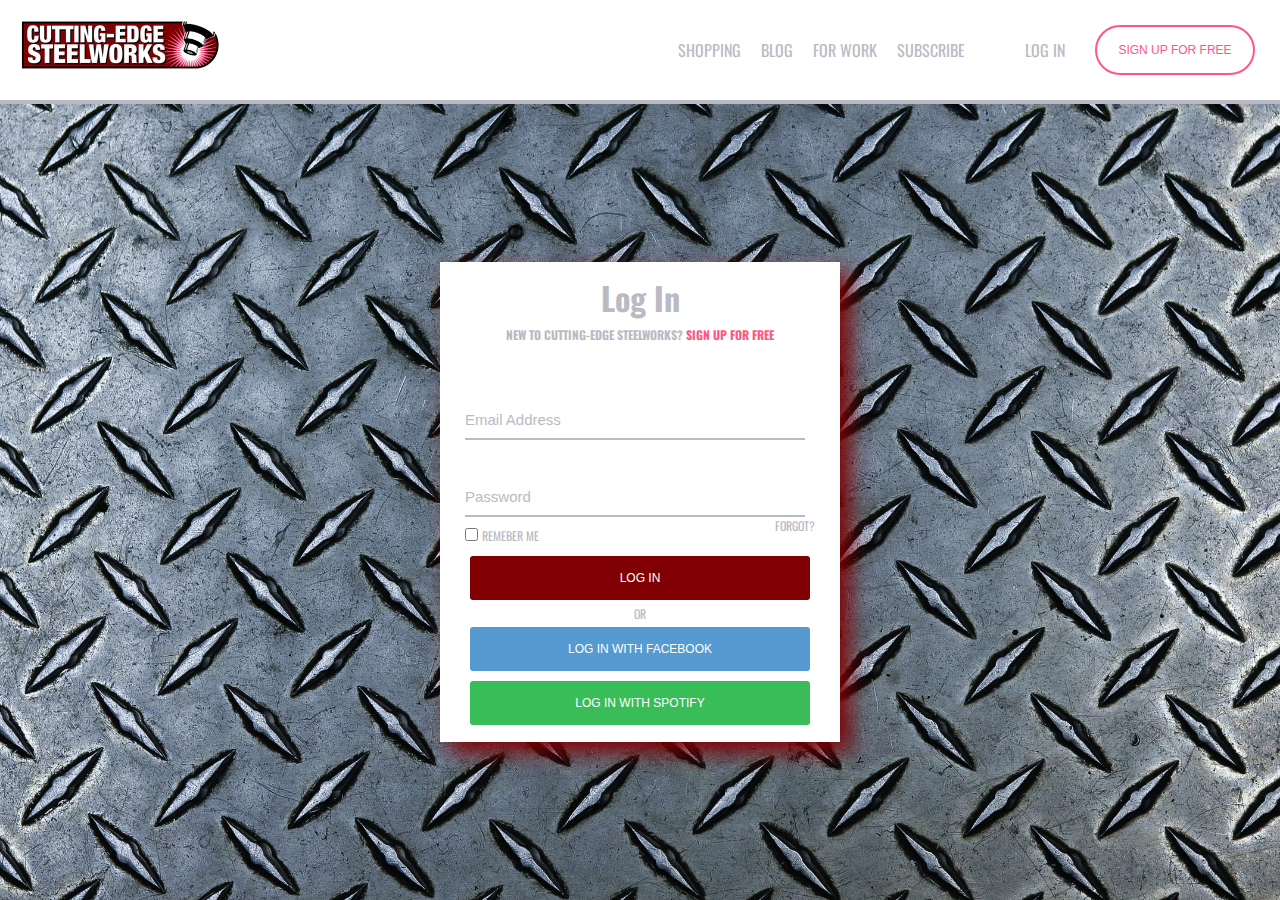
<file: index.html>
<!DOCTYPE html>
<html>
    <head>
        <link rel="preconnect" href="https://fonts.gstatic.com">
        <link href="https://fonts.googleapis.com/css2?family=Oswald:wght@300&display=swap" rel="stylesheet">
        <meta charset="UTF-8" />
        <meta name="viewport" content="width=device-width, initial-scale=1.0">
        <link rel="stylesheet" href="styles.css" />
        <title>Cutting-Edge Steelworks, LLC.</title>
    </head>
    <body class="photo flex column">
        <header class="flex justfiy">
            <img src="CES logo.jpg" alt="CES logo" id="logo">
            <nav>
                <ul class="navigation grey uppercase align">
                    <li><a href="#" class="grey uppercase">shopping</a></li>
                    <li><a href="#" class="grey uppercase">blog</a></li>
                    <li><a href="#"class="grey uppercase">for work</a></li>
                    <li><a href="#" class="grey uppercase">subscribe</a></li>
                </ul>
                <ul>    
                    <li><a href="app.html" class="grey uppercase">log in</a></li>
                    <li><button class="red uppercase align">sign up for free</button></li>
                </ul>
            </nav>
        </header>
        <main class="flex align justify">
            <section class="flex column align justify">
                <h1 class="grey capitol">Log in</h1>

                <h2 class="grey uppercase">new to Cutting-Edge Steelworks? <a href="#" class="red uppercase">sign up for free</a></h2>

                <form class="grey">
                    <input type="email" placeholder="Email address" class="grey capitol type">
                    <input type="password" placeholder="Password" class="grey capitol justfiy type">
                    <span id="forgot"><a href="#" class="grey uppercase">forgot?</a></span>
                    <div id="checks" class="flex between">
                        <input type="checkbox" name="Remeber" class="grey uppercase"/>
                        <label for="remember" class="grey uppercase">Remeber me</label>   
                    </div>
                    <button class="buttons white uppercase" id="login">log in</button>
                </form>

                <div class="buttons ">
                    <span class="grey uppercase">or</span>
                    <button class="white uppercase" id="facebook">log in with facebook</button>
                    <button class="white uppercase" id="spotify"> log in with spotify</button>
                </div>
            </section>
        </main>
    </body>
</html>
</file>
<file: styles.css>
* {
    padding: 0;
    margin: 0;
}

/* classes */
.red {
    color: #fe5783;
}

.grey {
   color: #BABAC4;
}

.white {
    color: white;
}

.uppercase {
    text-transform: uppercase;
}

.capitol {
    text-transform: capitalize;
}

.justify{
    justify-content: center;
}

.align {
    align-items: center;
}

.between {
    justify-content: space-between;
}

.photo {
    background: url("Metal background.jpeg") no-repeat center fixed;
    -webkit-background-size: cover;
    -moz-background-size: cover;
    -o-background-size: cover;
    background-size: cover;
    background-color: black;
}

.flex {
    display: flex;
}

.row {
    flex-direction: row;
}

.column {
    flex-direction: column;
}

.greyBackground {
    background-color: #BABAC4;
    padding-left: 20px;
    height: 100vh;
}

.end {
    justify-content: end;
}

.type {
    display: flex;
    align-items: center;
    border: none;
    margin-top: 40px;
    padding-top: 10px;
    padding-bottom: 10px;
    border-bottom: #BABAC4 2px solid;
    width: 340px;
}

/* IDs */
#checks {
    display: block;
    padding-top: 5px;
    padding-bottom: 5px;
}

#forgot {
    float: right;
}

#sideNav {
    visibility: hidden;
}

/* changes the background of each button */
#login {
    background-color: #800003;   
}


#facebook {
    background-color:#559AD1;
}

#spotify {
    background-color: #39BD59;
}

/* specifics for everything else */
/* header mobile view */
html {
    height: 100vh;
    width: 100%;
}

body {
    font-family: 'Oswald', sans-serif;
    width: 100%;
    height: 100vh;
}

header {
    background-color: white;
    flex-direction: column;
    border-bottom: #BABAC4 4px solid;
    padding: 20px;
}

header img {
    max-height: 50px;
    max-width: 200px;
}

ul {
    list-style: none;
    padding-left: 0;
    margin: 0;
}

header nav ul:last-child {
    padding-left: 40px;
}

/* remove underline and correct color */
a {
    text-decoration: none;
}

a:hover {
    color: #fe5783;
}

/* capitolize orange text with rounded button */
nav button {
    border-radius: 25px;
    background-color: white;
    border: #fe5783 2px solid;
    padding: 10px;
    width: 100%;
}

/* log in floater */
main {
    display: flex;
    height: 100%;
}

/* white box with drop shadow in the center of area below header */
section {
    background-color: white;
    width: 400px;
    height: 480px;
    box-shadow: #800003 10px 10px 20px;
}

h1 {
    text-transform: initial;
    padding-bottom: 5px;
    margin-bottom: 0;
}

h2 {
    font-size: 12px;
    padding-bottom: 20px;
}

/* changes text color for placeholders */
input::placeholder {
    color: #BABAC4;
    font-size: 15px;
}

label {
    font-size: 12px;
}

section a {
    font-size: 12px;
}

/* aligns buttons and "or" */
.buttons {
    display:flex;
    flex-direction: column;
    align-items: center;
}

/* slight rounded corner buttons for different sources */
button {
    align-items: center;
    width: 340px;
    border:none;
    border-radius: 3px;
    padding-top: 15px;
    padding-bottom: 15px;
    font-size: 12px;
    margin: 5px;
}

span {
    font-size: 12px;
}

/* Desktop version */
@media only screen and (min-device-width: 768px) {
    header {
        flex-direction: row;
        justify-content: space-between;
    }

    header nav {
        display: flex;
        flex-direction: row;
        align-items: center;
    }

    header nav ul {
        display: flex;
        flex-direction: row;
        align-items: center;
    }

    header nav ul li {
        padding-left: 20px
    }

    nav button {
        padding: 10px;
        height: 50px;
        width: 160px;
        margin-left: 10px;
    }

    #sideNav {
        visibility: visible;
        width: 150px;
        height: 100%;
        padding-top: 20px;
        padding-bottom: 20px;
    }

}
</file>
